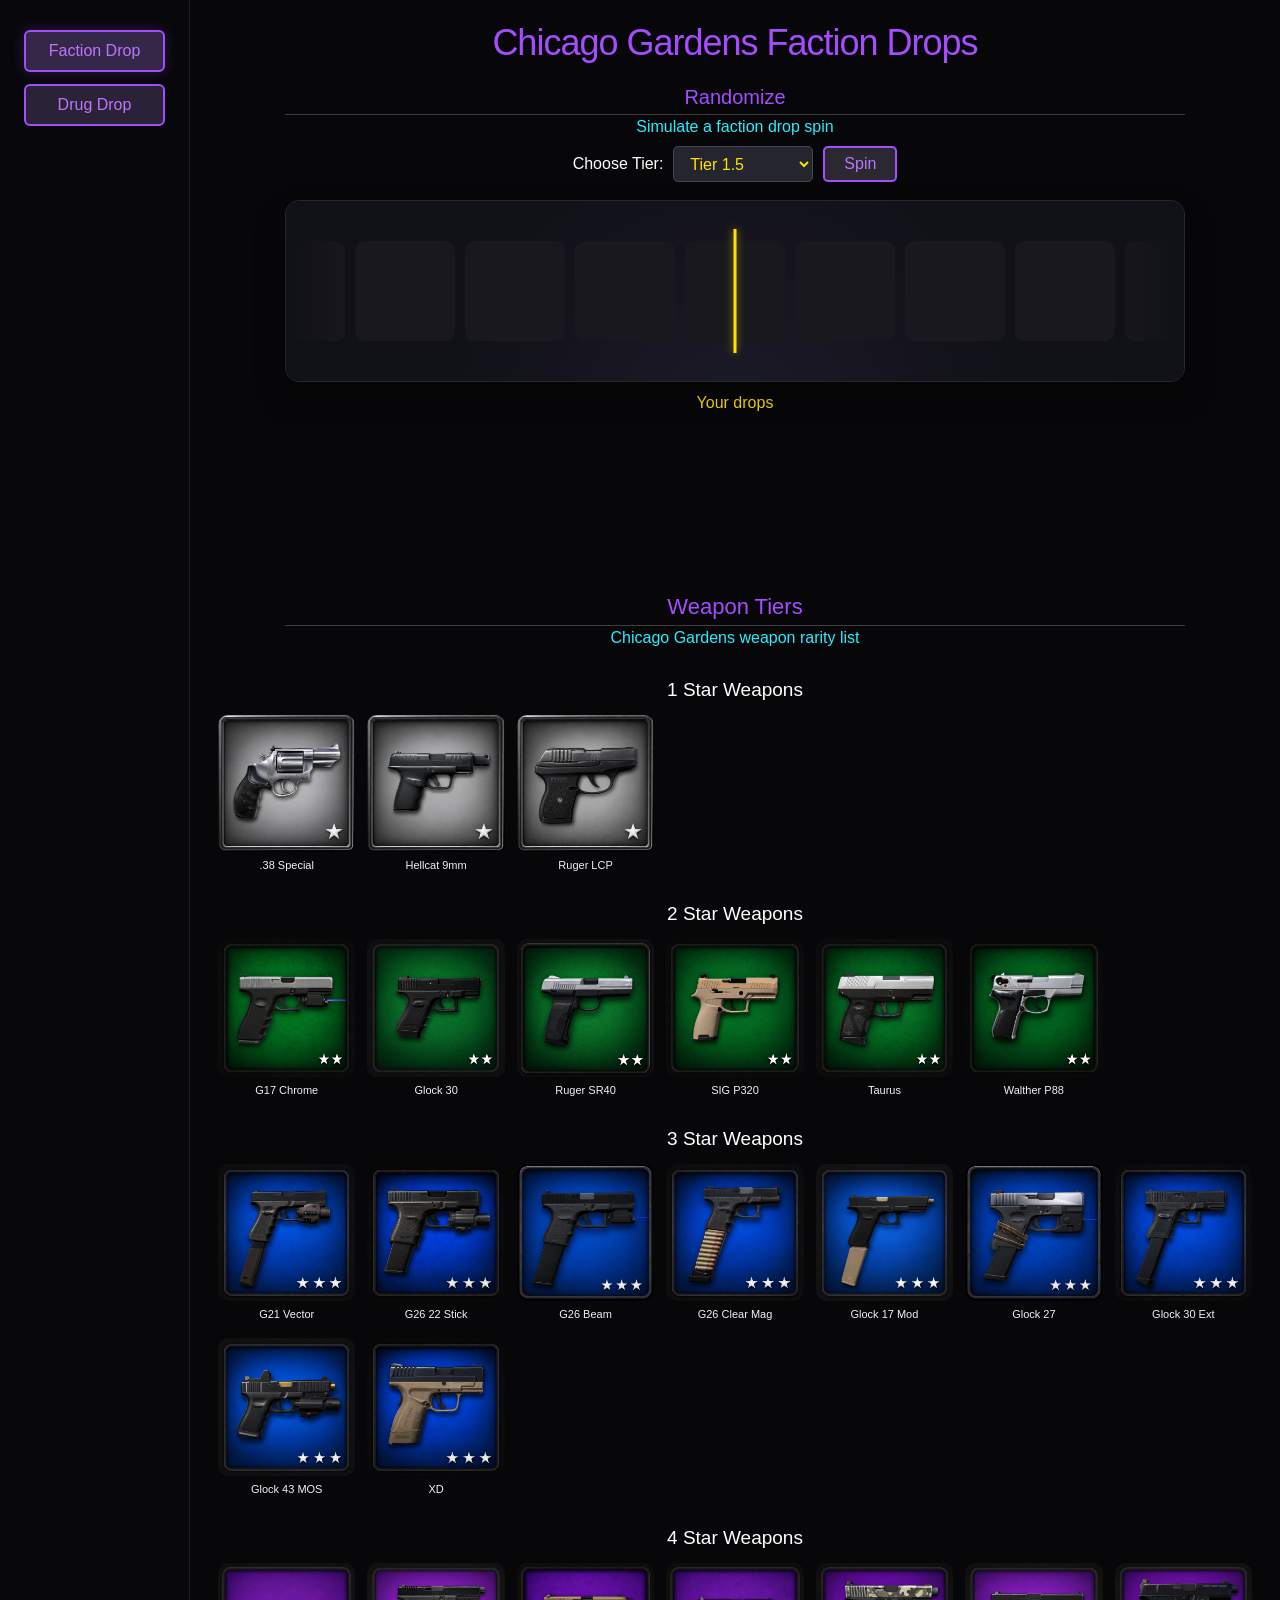
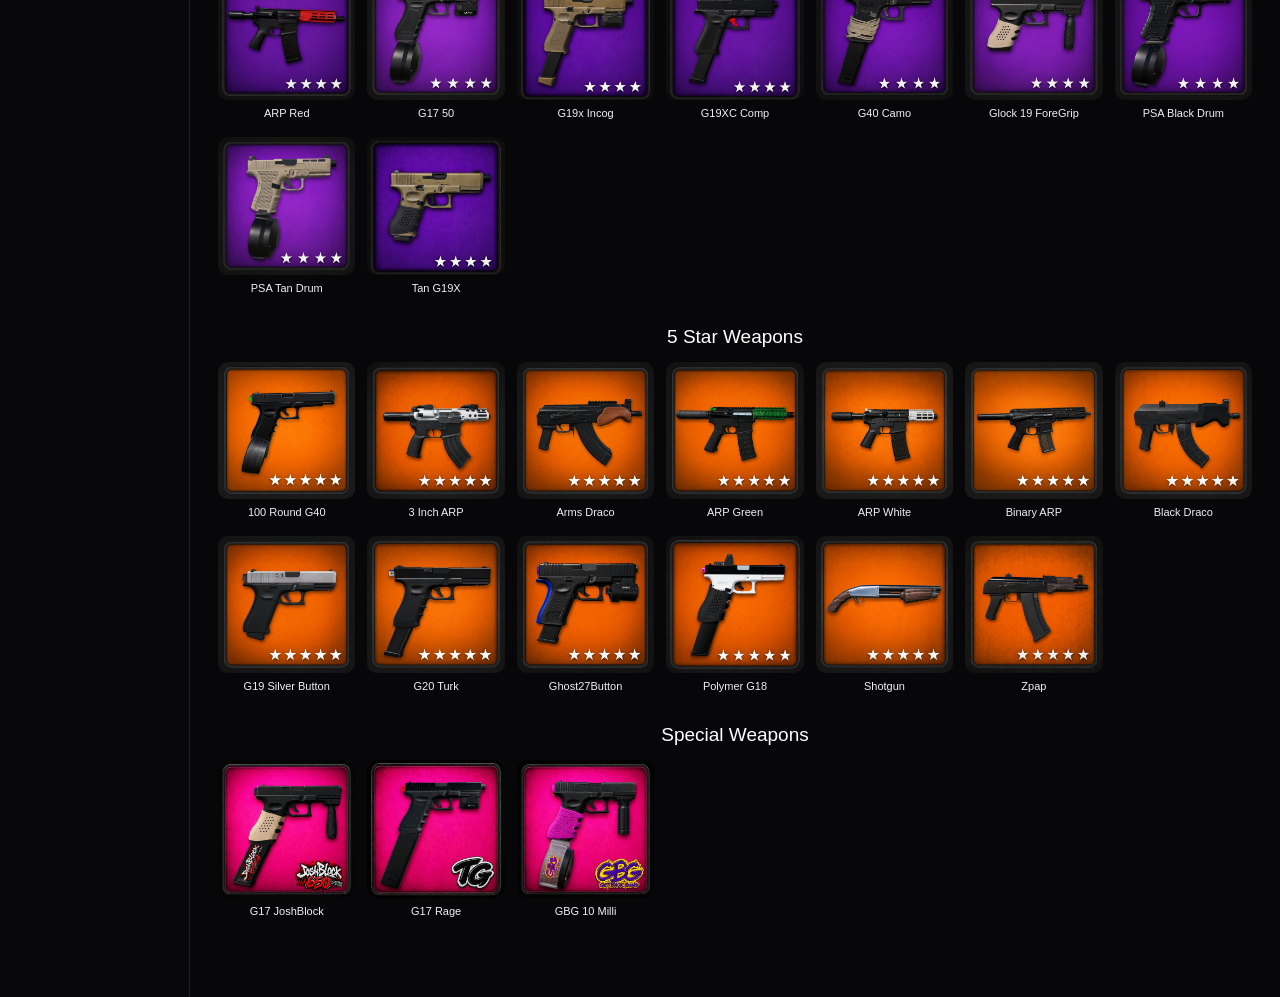
<file: index.html>
<!doctype html>
<html lang="en">
<head><meta charset="utf-8"><meta name="viewport" content="width=device-width,initial-scale=1"><meta name="theme-color" content="#050507"><title>Chicago Gardens Faction Drops</title><style>
:root{--bg:#070709;--panel:#111118;--panel-border:#272731;--text:#fff;--purple:#a54cff;--purple-soft:#be74ff;--cyan:#29edff;--yellow:#ffe300;--sidebar:#08080b;--card-w:100px;--card-h:100px;--gap:10px}
*{box-sizing:border-box}html,body{margin:0;min-height:100%;background:var(--bg);color:var(--text)}body{font-family:"Trebuchet MS","Arial Narrow",Arial,sans-serif}button,select{font:inherit}
.site-layout{display:grid;grid-template-columns:190px minmax(0,1fr);min-height:100vh}.sidebar{padding:30px 24px;background:var(--sidebar);border-right:1px solid #1c1c23}.sidebar-inner{position:sticky;top:24px;display:grid;gap:12px}
.nav-link{display:flex;align-items:center;justify-content:center;min-height:42px;padding:0 12px;text-decoration:none;border:2px solid var(--purple);border-radius:6px;background:#2a2337;color:var(--purple-soft);font-size:16px}.nav-link.active{background:#352748;box-shadow:0 0 14px rgba(165,76,255,.22)}
.content{min-width:0;padding:22px 28px 80px}.title{margin:0;text-align:center;color:var(--purple);font-size:36px;font-weight:400;letter-spacing:-1px}.randomizer,.tier-list{text-align:center}.randomizer{margin-top:22px}.section-title{margin:0;color:var(--purple);font-size:20px;font-weight:400}.divider{width:min(900px,100%);height:1px;margin:5px auto 0;background:#3c3c43}.subtitle{margin:3px 0 10px;color:var(--cyan);font-size:16px}
.controls{display:flex;align-items:center;justify-content:center;flex-wrap:wrap;gap:10px;margin-bottom:18px;font-size:16px}select{min-width:140px;height:36px;padding:0 36px 0 12px;border:1px solid #464653;border-radius:5px;background:#252530;color:var(--yellow);outline:none}.spin-btn{min-width:74px;height:36px;border:2px solid var(--purple);border-radius:5px;background:#2a2932;color:var(--purple-soft);cursor:pointer}.spin-btn:disabled{opacity:.55;cursor:not-allowed}
.spinner{position:relative;width:min(900px,100%);height:182px;margin:0 auto;overflow:hidden;border:1px solid var(--panel-border);border-radius:14px;background:radial-gradient(circle at 50% 125%,rgba(64,58,98,.22),transparent 58%),var(--panel);box-shadow:0 15px 30px rgba(0,0,0,.34)}.reel{position:absolute;left:0;top:40px;display:flex;gap:var(--gap);width:max-content;will-change:transform}.reel-card{flex:0 0 var(--card-w);width:var(--card-w);height:var(--card-h);overflow:hidden;border-radius:9px;background:#18181e}.reel-card img,.drop-card img,.tier-image img{display:block;width:100%;height:100%;object-fit:cover}
.picker{position:absolute;z-index:5;left:50%;top:28px;width:3px;height:124px;transform:translateX(-50%);background:var(--yellow);box-shadow:0 0 8px rgba(255,227,0,.6)}.fade{position:absolute;z-index:4;top:0;bottom:0;width:70px;pointer-events:none}.fade.left{left:0;background:linear-gradient(90deg,#111118 4%,rgba(17,17,24,0))}.fade.right{right:0;background:linear-gradient(270deg,#111118 4%,rgba(17,17,24,0))}
.drops-heading{margin:12px 0 10px;color:var(--yellow);font-size:16px;font-weight:400}.drops{display:flex;justify-content:center;flex-wrap:wrap;gap:10px;min-height:124px}.drop-card{position:relative;width:122px;height:122px;overflow:hidden;border:2px solid #4deeff;border-radius:11px;background:#121218;box-shadow:0 0 12px rgba(77,238,255,.36)}.drop-name{position:absolute;z-index:2;top:5px;left:5px;right:5px;overflow:hidden;padding:3px 5px;border:1px solid rgba(255,255,255,.32);border-radius:5px;background:rgba(8,8,11,.72);color:#fff;font-size:11px;white-space:nowrap;text-overflow:ellipsis;text-align:left}
.tier-list{margin-top:48px}.tier-list>h2{margin:0;color:var(--purple);font-size:22px;font-weight:400}.tier-block{margin-top:32px}.tier-block h3{margin:0 0 14px;font-size:19px;font-weight:400}.grid{display:grid;grid-template-columns:repeat(auto-fill,minmax(125px,1fr));gap:18px 12px}.tier-card{min-width:0}.tier-image{width:100%;aspect-ratio:1/1;overflow:hidden;border-radius:10px;background:#15151b}.tier-name{margin-top:7px;overflow:hidden;color:#f1f1f4;font-size:11px;white-space:nowrap;text-overflow:ellipsis}
@media(max-width:850px){.site-layout{grid-template-columns:1fr}.sidebar{padding:14px;border-right:0;border-bottom:1px solid #1c1c23}.sidebar-inner{position:static;grid-template-columns:1fr 1fr}.content{padding:18px 12px 60px}.title{font-size:28px}}
@media(max-width:520px){:root{--card-w:84px;--card-h:84px;--gap:8px}.spinner{height:160px}.reel{top:37px}.picker{top:25px;height:110px}.fade{width:34px}.grid{grid-template-columns:repeat(2,minmax(0,1fr))}.drop-card{width:104px;height:104px}}
</style></head>
<body>
<div class="site-layout">
<aside class="sidebar"><div class="sidebar-inner"><a class="nav-link active" href="index.html">Faction Drop</a><a class="nav-link " href="drugs.html">Drug Drop</a></div></aside>
<main class="content">
<h1 class="title">Chicago Gardens Faction Drops</h1>
<section class="randomizer">
<h2 class="section-title">Randomize</h2><div class="divider"></div><p class="subtitle">Simulate a faction drop spin</p>
<div class="controls"><label for="tierSelect">Choose Tier:</label><select id="tierSelect"></select><button class="spin-btn" id="spinButton" type="button">Spin</button></div>
<div class="spinner" id="spinner"><div class="fade left"></div><div class="fade right"></div><div class="reel" id="reel"></div><div class="picker"></div></div>
<h3 class="drops-heading">Your drops</h3><div class="drops" id="drops"></div>
</section>
<section class="tier-list"><h2>Weapon Tiers</h2><div class="divider"></div><p class="subtitle">Chicago Gardens weapon rarity list</p><div id="tierList"></div></section>
</main></div>
<script>const PAGE_DATA={"tiers":{"Test Drop":{"ids":["38-special","chatgpt-image-aug-5-2026-09-17-29-pm","ruger-lcp","g17-chrome","glock-30","rugersr40","chatgpt-image-aug-5-2026-09-02-56-pm","taurus","waltherp882"],"count":2},"Tier 1":{"ids":["38-special","chatgpt-image-aug-5-2026-09-17-29-pm","ruger-lcp","g17-chrome","glock-30","rugersr40","chatgpt-image-aug-5-2026-09-02-56-pm","taurus","waltherp882","xd","glock-17-mod","g21-vec"],"count":4},"Tier 1.5":{"ids":["38-special","chatgpt-image-aug-5-2026-09-17-29-pm","ruger-lcp","g17-chrome","glock-30","rugersr40","chatgpt-image-aug-5-2026-09-02-56-pm","taurus","waltherp882","g21-vec","g26-22-stick","g26-beam","g26-clear-mag","glock-17-mod","glock-27","glock-30-ext","glock-43-mos","xd","glock-19-foregrip","g19x-incog","g40cammo","chatgpt-image-aug-5-2026-05-01-48-pm","chatgpt-image-aug-5-2026-04-55-58-pm"],"count":4},"Tier 2":{"ids":["g17-chrome","glock-30","rugersr40","chatgpt-image-aug-5-2026-09-02-56-pm","taurus","waltherp882","g21-vec","g26-22-stick","g26-beam","g26-clear-mag","glock-17-mod","glock-27","glock-30-ext","glock-43-mos","xd","arp-red","g17-50-image","g19x-incog","g19xc-comp","g40cammo","glock-19-foregrip","chatgpt-image-aug-5-2026-04-55-58-pm","chatgpt-image-aug-5-2026-05-01-48-pm","tang19x-image","chatgpt-image-aug-5-2026-05-14-15-pm","3-inch-arp-fixed","arms-draco","arp-green","arpwhite","binaryarp-image","chatgpt-image-aug-5-2026-04-37-29-pm","g19-silverbutton","chatgpt-image-aug-5-2026-05-10-35-pm","ghost27-new","polymer-g18","shotgun","zpap"],"count":6}},"items":[{"id":"g17-joshblock","name":"G17 JoshBlock","image":"g17-joshblock.webp","stars":0},{"id":"g17-rage","name":"G17 Rage","image":"g17-rage.webp","stars":0},{"id":"gbg-10-milli","name":"GBG 10 Milli","image":"gbg-10-milli.webp","stars":0,"sourceName":"GBG 10 Milli.png"},{"id":"38-special","name":".38 Special","image":"38-special.webp","stars":1,"sourceName":"38 special.png"},{"id":"chatgpt-image-aug-5-2026-09-17-29-pm","name":"Hellcat 9mm","image":"chatgpt-image-aug-5-2026-09-17-29-pm.webp","stars":1,"sourceName":"ChatGPT Image Aug 5, 2026, 09_17_29 PM.png"},{"id":"ruger-lcp","name":"Ruger LCP","image":"ruger-lcp.webp","stars":1,"sourceName":"Ruger LCP.png"},{"id":"g17-chrome","name":"G17 Chrome","image":"g17-chrome.webp","stars":2},{"id":"glock-30","name":"Glock 30","image":"glock-30.webp","stars":2,"sourceName":"Glock 30.png"},{"id":"rugersr40","name":"Ruger SR40","image":"rugersr40.webp","stars":2,"sourceName":"RugerSR40.png"},{"id":"chatgpt-image-aug-5-2026-09-02-56-pm","name":"SIG P320","image":"chatgpt-image-aug-5-2026-09-02-56-pm.webp","stars":2,"sourceName":"ChatGPT Image Aug 5, 2026, 09_02_56 PM.png"},{"id":"taurus","name":"Taurus","image":"taurus.webp","stars":2,"sourceName":"Taurus.png"},{"id":"waltherp882","name":"Walther P88","image":"waltherp882.webp","stars":2,"sourceName":"WaltherP882.png"},{"id":"g21-vec","name":"G21 Vector","image":"g21-vec.webp","stars":3,"sourceName":"G21 Vec.png"},{"id":"g26-22-stick","name":"G26 22 Stick","image":"g26-22-stick.webp","stars":3,"sourceName":"G26 22 Stick.png"},{"id":"g26-beam","name":"G26 Beam","image":"g26-beam.webp","stars":3,"sourceName":"G26 Beam.png"},{"id":"g26-clear-mag","name":"G26 Clear Mag","image":"g26-clear-mag.webp","stars":3,"sourceName":"g26 clear mag.png"},{"id":"glock-17-mod","name":"Glock 17 Mod","image":"glock-17-mod.webp","stars":3,"sourceName":"Glock 17 Mod.png"},{"id":"glock-27","name":"Glock 27","image":"glock-27.webp","stars":3,"sourceName":"Glock 27.png"},{"id":"glock-30-ext","name":"Glock 30 Ext","image":"glock-30-ext.webp","stars":3,"sourceName":"Glock 30 Ext.png"},{"id":"glock-43-mos","name":"Glock 43 MOS","image":"glock-43-mos.webp","stars":3,"sourceName":"GLock 43 mos.png"},{"id":"xd","name":"XD","image":"xd.webp","stars":3,"sourceName":"XD.png"},{"id":"arp-red","name":"ARP Red","image":"arp-red.webp","stars":4,"sourceName":"ARP RED.png"},{"id":"g17-50-image","name":"G17 50","image":"g17-50-image.webp","stars":4,"sourceName":"g17 50 image.png"},{"id":"g19x-incog","name":"G19x Incog","image":"g19x-incog.webp","stars":4},{"id":"g19xc-comp","name":"G19XC Comp","image":"g19xc-comp.webp","stars":4,"sourceName":"G19XC COMP.png"},{"id":"g40cammo","name":"G40 Camo","image":"g40cammo.webp","stars":4,"sourceName":"g40cammo.png"},{"id":"glock-19-foregrip","name":"Glock 19 ForeGrip","image":"glock-19-foregrip.webp","stars":4,"sourceName":"Glock 19 ForeGrip.png"},{"id":"chatgpt-image-aug-5-2026-04-55-58-pm","name":"PSA Black Drum","image":"chatgpt-image-aug-5-2026-04-55-58-pm.webp","stars":4,"sourceName":"ChatGPT Image Aug 5, 2026, 04_55_58 PM.png"},{"id":"chatgpt-image-aug-5-2026-05-01-48-pm","name":"PSA Tan Drum","image":"chatgpt-image-aug-5-2026-05-01-48-pm.webp","stars":4,"sourceName":"ChatGPT Image Aug 5, 2026, 05_01_48 PM.png"},{"id":"tang19x-image","name":"Tan G19X","image":"tang19x-image.webp","stars":4,"sourceName":"TanG19x Image.png"},{"id":"chatgpt-image-aug-5-2026-05-14-15-pm","name":"100 Round G40","image":"chatgpt-image-aug-5-2026-05-14-15-pm.webp","stars":5,"sourceName":"ChatGPT Image Aug 5, 2026, 05_14_15 PM.png"},{"id":"3-inch-arp-fixed","name":"3 Inch ARP","image":"3-inch-arp-fixed.webp","stars":5,"sourceName":"3 inch arp fixed.png"},{"id":"arms-draco","name":"Arms Draco","image":"arms-draco.webp","stars":5,"sourceName":"Arms Draco.png"},{"id":"arp-green","name":"ARP Green","image":"arp-green.webp","stars":5,"sourceName":"ARP GREEN.png"},{"id":"arpwhite","name":"ARP White","image":"arpwhite.webp","stars":5,"sourceName":"ARPWHITE.png"},{"id":"binaryarp-image","name":"Binary ARP","image":"binaryarp-image.webp","stars":5,"sourceName":"BinaryARP image.png"},{"id":"chatgpt-image-aug-5-2026-04-37-29-pm","name":"Black Draco","image":"chatgpt-image-aug-5-2026-04-37-29-pm.webp","stars":5,"sourceName":"ChatGPT Image Aug 5, 2026, 04_37_29 PM.png"},{"id":"g19-silverbutton","name":"G19 Silver Button","image":"g19-silverbutton.webp","stars":5,"sourceName":"G19 SilverButton.png"},{"id":"chatgpt-image-aug-5-2026-05-10-35-pm","name":"G20 Turk","image":"chatgpt-image-aug-5-2026-05-10-35-pm.webp","stars":5,"sourceName":"ChatGPT Image Aug 5, 2026, 05_10_35 PM.png"},{"id":"ghost27-new","name":"Ghost27Button","image":"ghost27-new.webp","stars":5,"sourceName":"Ghost27 new.png"},{"id":"polymer-g18","name":"Polymer G18","image":"polymer-g18.webp","stars":5,"sourceName":"Polymer G18.png"},{"id":"shotgun","name":"Shotgun","image":"shotgun.webp","stars":5,"sourceName":"shotgun.png"},{"id":"zpap","name":"Zpap","image":"zpap.webp","stars":5}],"settings":{"spinDurationMs":2100,"pauseBetweenRollsMs":180}};
function randomItem(items){return items[Math.floor(Math.random()*items.length)]}
function wait(ms){return new Promise(resolve=>setTimeout(resolve,ms))}
function populateSelect(select,configMap,preferred){select.replaceChildren();Object.keys(configMap).forEach(name=>{const opt=document.createElement("option");opt.value=name;opt.textContent=name;select.appendChild(opt)});if(preferred&&configMap[preferred])select.value=preferred}
function makeReelCard(item){const card=document.createElement("div");card.className="reel-card";const img=document.createElement("img");img.src=item.image;img.alt=item.name;img.draggable=false;card.appendChild(img);return card}
function makeDropCard(item){const card=document.createElement("div");card.className="drop-card";const img=document.createElement("img");img.src=item.image;img.alt=item.name;img.draggable=false;const name=document.createElement("div");name.className="drop-name";name.textContent=item.name;card.append(img,name);return card}
function setupSpinner({selectId,spinId,spinnerId,reelId,dropsId,configMap,itemMap,preferred,settings}){const select=document.getElementById(selectId),spinBtn=document.getElementById(spinId),spinner=document.getElementById(spinnerId),reel=document.getElementById(reelId),drops=document.getElementById(dropsId);let spinning=false;
function pool(){const cfg=configMap[select.value];return cfg?cfg.ids.map(id=>itemMap.get(id)).filter(Boolean):[]}
function centerIdle(){if(spinning)return;const items=pool();reel.style.transition="none";reel.replaceChildren();if(!items.length)return;const seq=[];for(let i=0;i<14;i++)seq.push(items[i%items.length]);seq.forEach(item=>reel.appendChild(makeReelCard(item)));requestAnimationFrame(()=>{const first=reel.querySelector(".reel-card");if(!first)return;const w=first.getBoundingClientRect().width,gap=parseFloat(getComputedStyle(reel).gap)||0,step=w+gap,index=Math.min(4,seq.length-1);reel.style.transform=`translateX(${spinner.clientWidth/2-(index*step+w/2)}px)`})}
async function rollOnce(items){const total=58,winnerIndex=total-7,winner=randomItem(items),seq=Array.from({length:total},()=>randomItem(items));seq[winnerIndex]=winner;reel.style.transition="none";reel.style.transform="translateX(0px)";reel.replaceChildren(...seq.map(makeReelCard));await new Promise(resolve=>requestAnimationFrame(()=>requestAnimationFrame(resolve)));const first=reel.querySelector(".reel-card"),w=first.getBoundingClientRect().width,gap=parseFloat(getComputedStyle(reel).gap)||0,step=w+gap,jitter=(Math.random()-.5)*w*.42,x=spinner.clientWidth/2-(winnerIndex*step+w/2)+jitter;reel.style.transition=`transform ${settings.spinDurationMs}ms cubic-bezier(.08,.64,.06,1)`;reel.style.transform=`translateX(${x}px)`;await wait(settings.spinDurationMs+80);return winner}
async function spin(){if(spinning)return;const cfg=configMap[select.value],items=pool();if(!cfg||!items.length)return;spinning=true;spinBtn.disabled=true;select.disabled=true;drops.replaceChildren();try{for(let i=0;i<cfg.count;i++){const winner=await rollOnce(items);drops.appendChild(makeDropCard(winner));if(i<cfg.count-1)await wait(settings.pauseBetweenRollsMs)}}finally{spinning=false;spinBtn.disabled=false;select.disabled=false}}
populateSelect(select,configMap,preferred);select.addEventListener("change",centerIdle);spinBtn.addEventListener("click",spin);window.addEventListener("resize",centerIdle);centerIdle()}
function renderTiers(containerId,items,groups){const root=document.getElementById(containerId);root.replaceChildren();groups.forEach(group=>{const list=items.filter(item=>item.stars===group.stars);if(!list.length)return;const block=document.createElement("section");block.className="tier-block";const h3=document.createElement("h3");h3.textContent=group.title;const grid=document.createElement("div");grid.className="grid";list.forEach(item=>{const card=document.createElement("article");card.className="tier-card";card.title=item.name;const imageWrap=document.createElement("div");imageWrap.className="tier-image";const img=document.createElement("img");img.src=item.image;img.alt=item.name;img.draggable=false;const name=document.createElement("div");name.className="tier-name";name.textContent=item.name;imageWrap.appendChild(img);card.append(imageWrap,name);grid.appendChild(card)});block.append(h3,grid);root.appendChild(block)})}

const itemMap=new Map(PAGE_DATA.items.map(item=>[item.id,item]));
setupSpinner({selectId:"tierSelect",spinId:"spinButton",spinnerId:"spinner",reelId:"reel",dropsId:"drops",configMap:PAGE_DATA.tiers,itemMap,preferred:"Tier 1.5",settings:PAGE_DATA.settings});
renderTiers("tierList",PAGE_DATA.items,[{stars:1,title:"1 Star Weapons"},{stars:2,title:"2 Star Weapons"},{stars:3,title:"3 Star Weapons"},{stars:4,title:"4 Star Weapons"},{stars:5,title:"5 Star Weapons"},{stars:0,title:"Special Weapons"}]);
</script>
</body></html>
</file>
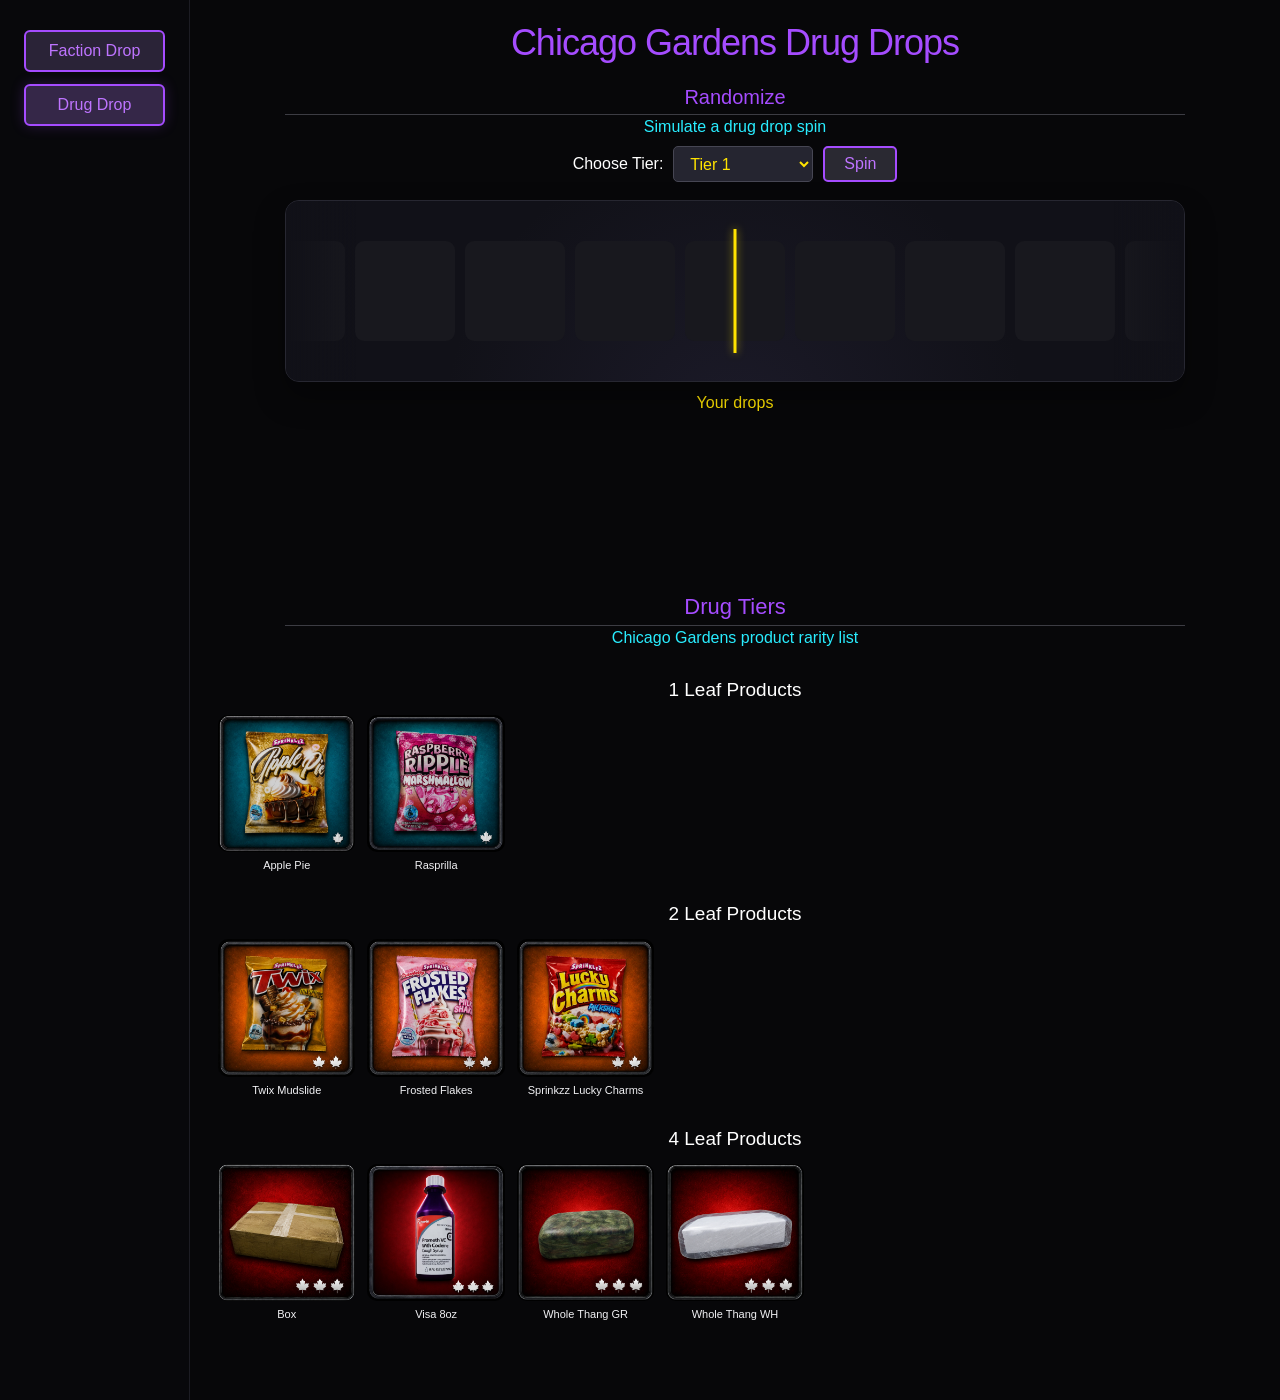
<file: drugs.html>
<!doctype html>
<html lang="en">
<head><meta charset="utf-8"><meta name="viewport" content="width=device-width,initial-scale=1"><meta name="theme-color" content="#050507"><title>Chicago Gardens Drug Drops</title><style>
:root{--bg:#070709;--panel:#111118;--panel-border:#272731;--text:#fff;--purple:#a54cff;--purple-soft:#be74ff;--cyan:#29edff;--yellow:#ffe300;--sidebar:#08080b;--card-w:100px;--card-h:100px;--gap:10px}
*{box-sizing:border-box}html,body{margin:0;min-height:100%;background:var(--bg);color:var(--text)}body{font-family:"Trebuchet MS","Arial Narrow",Arial,sans-serif}button,select{font:inherit}
.site-layout{display:grid;grid-template-columns:190px minmax(0,1fr);min-height:100vh}.sidebar{padding:30px 24px;background:var(--sidebar);border-right:1px solid #1c1c23}.sidebar-inner{position:sticky;top:24px;display:grid;gap:12px}
.nav-link{display:flex;align-items:center;justify-content:center;min-height:42px;padding:0 12px;text-decoration:none;border:2px solid var(--purple);border-radius:6px;background:#2a2337;color:var(--purple-soft);font-size:16px}.nav-link.active{background:#352748;box-shadow:0 0 14px rgba(165,76,255,.22)}
.content{min-width:0;padding:22px 28px 80px}.title{margin:0;text-align:center;color:var(--purple);font-size:36px;font-weight:400;letter-spacing:-1px}.randomizer,.tier-list{text-align:center}.randomizer{margin-top:22px}.section-title{margin:0;color:var(--purple);font-size:20px;font-weight:400}.divider{width:min(900px,100%);height:1px;margin:5px auto 0;background:#3c3c43}.subtitle{margin:3px 0 10px;color:var(--cyan);font-size:16px}
.controls{display:flex;align-items:center;justify-content:center;flex-wrap:wrap;gap:10px;margin-bottom:18px;font-size:16px}select{min-width:140px;height:36px;padding:0 36px 0 12px;border:1px solid #464653;border-radius:5px;background:#252530;color:var(--yellow);outline:none}.spin-btn{min-width:74px;height:36px;border:2px solid var(--purple);border-radius:5px;background:#2a2932;color:var(--purple-soft);cursor:pointer}.spin-btn:disabled{opacity:.55;cursor:not-allowed}
.spinner{position:relative;width:min(900px,100%);height:182px;margin:0 auto;overflow:hidden;border:1px solid var(--panel-border);border-radius:14px;background:radial-gradient(circle at 50% 125%,rgba(64,58,98,.22),transparent 58%),var(--panel);box-shadow:0 15px 30px rgba(0,0,0,.34)}.reel{position:absolute;left:0;top:40px;display:flex;gap:var(--gap);width:max-content;will-change:transform}.reel-card{flex:0 0 var(--card-w);width:var(--card-w);height:var(--card-h);overflow:hidden;border-radius:9px;background:#18181e}.reel-card img,.drop-card img,.tier-image img{display:block;width:100%;height:100%;object-fit:cover}
.picker{position:absolute;z-index:5;left:50%;top:28px;width:3px;height:124px;transform:translateX(-50%);background:var(--yellow);box-shadow:0 0 8px rgba(255,227,0,.6)}.fade{position:absolute;z-index:4;top:0;bottom:0;width:70px;pointer-events:none}.fade.left{left:0;background:linear-gradient(90deg,#111118 4%,rgba(17,17,24,0))}.fade.right{right:0;background:linear-gradient(270deg,#111118 4%,rgba(17,17,24,0))}
.drops-heading{margin:12px 0 10px;color:var(--yellow);font-size:16px;font-weight:400}.drops{display:flex;justify-content:center;flex-wrap:wrap;gap:10px;min-height:124px}.drop-card{position:relative;width:122px;height:122px;overflow:hidden;border:2px solid #4deeff;border-radius:11px;background:#121218;box-shadow:0 0 12px rgba(77,238,255,.36)}.drop-name{position:absolute;z-index:2;top:5px;left:5px;right:5px;overflow:hidden;padding:3px 5px;border:1px solid rgba(255,255,255,.32);border-radius:5px;background:rgba(8,8,11,.72);color:#fff;font-size:11px;white-space:nowrap;text-overflow:ellipsis;text-align:left}
.tier-list{margin-top:48px}.tier-list>h2{margin:0;color:var(--purple);font-size:22px;font-weight:400}.tier-block{margin-top:32px}.tier-block h3{margin:0 0 14px;font-size:19px;font-weight:400}.grid{display:grid;grid-template-columns:repeat(auto-fill,minmax(125px,1fr));gap:18px 12px}.tier-card{min-width:0}.tier-image{width:100%;aspect-ratio:1/1;overflow:hidden;border-radius:10px;background:#15151b}.tier-name{margin-top:7px;overflow:hidden;color:#f1f1f4;font-size:11px;white-space:nowrap;text-overflow:ellipsis}
@media(max-width:850px){.site-layout{grid-template-columns:1fr}.sidebar{padding:14px;border-right:0;border-bottom:1px solid #1c1c23}.sidebar-inner{position:static;grid-template-columns:1fr 1fr}.content{padding:18px 12px 60px}.title{font-size:28px}}
@media(max-width:520px){:root{--card-w:84px;--card-h:84px;--gap:8px}.spinner{height:160px}.reel{top:37px}.picker{top:25px;height:110px}.fade{width:34px}.grid{grid-template-columns:repeat(2,minmax(0,1fr))}.drop-card{width:104px;height:104px}}
</style></head>
<body>
<div class="site-layout">
<aside class="sidebar"><div class="sidebar-inner"><a class="nav-link " href="index.html">Faction Drop</a><a class="nav-link active" href="drugs.html">Drug Drop</a></div></aside>
<main class="content">
<h1 class="title">Chicago Gardens Drug Drops</h1>
<section class="randomizer">
<h2 class="section-title">Randomize</h2><div class="divider"></div><p class="subtitle">Simulate a drug drop spin</p>
<div class="controls"><label for="tierSelect">Choose Tier:</label><select id="tierSelect"></select><button class="spin-btn" id="spinButton" type="button">Spin</button></div>
<div class="spinner" id="spinner"><div class="fade left"></div><div class="fade right"></div><div class="reel" id="reel"></div><div class="picker"></div></div>
<h3 class="drops-heading">Your drops</h3><div class="drops" id="drops"></div>
</section>
<section class="tier-list"><h2>Drug Tiers</h2><div class="divider"></div><p class="subtitle">Chicago Gardens product rarity list</p><div id="tierList"></div></section>
</main></div>
<script>const PAGE_DATA={"tiers": {"Tier 1": {"ids": ["apple-pie", "twix-mudslide", "frosted-flakes", "rasprilla", "sprinkzz-lucky-charms"], "count": 4}, "Tier 1.5": {"ids": ["apple-pie", "twix-mudslide", "frosted-flakes", "rasprilla", "sprinkzz-lucky-charms"], "count": 4}, "Tier 2": {"ids": ["twix-mudslide", "box", "frosted-flakes", "sprinkzz-lucky-charms", "visa-8oz", "whole-thang-gr", "whole-thang-wh"], "count": 6}}, "items": [{"id": "apple-pie", "name": "Apple Pie", "image": "apple-pie.webp", "stars": 1}, {"id": "twix-mudslide", "name": "Twix Mudslide", "image": "twix-mudslide.webp", "stars": 2}, {"id": "box", "name": "Box", "image": "box.webp", "stars": 4}, {"id": "frosted-flakes", "name": "Frosted Flakes", "image": "frosted-flakes.webp", "stars": 2}, {"id": "rasprilla", "name": "Rasprilla", "image": "rasprilla.webp", "stars": 1}, {"id": "sprinkzz-lucky-charms", "name": "Sprinkzz Lucky Charms", "image": "sprinkzz-lucky-charms.webp", "stars": 2}, {"id": "visa-8oz", "name": "Visa 8oz", "image": "visa-8oz.webp", "stars": 4}, {"id": "whole-thang-gr", "name": "Whole Thang GR", "image": "whole-thang-gr.webp", "stars": 4}, {"id": "whole-thang-wh", "name": "Whole Thang WH", "image": "whole-thang-wh.webp", "stars": 4}], "settings": {"spinDurationMs": 2100, "pauseBetweenRollsMs": 180}};
function randomItem(items){return items[Math.floor(Math.random()*items.length)]}
function wait(ms){return new Promise(resolve=>setTimeout(resolve,ms))}
function populateSelect(select,configMap,preferred){select.replaceChildren();Object.keys(configMap).forEach(name=>{const opt=document.createElement("option");opt.value=name;opt.textContent=name;select.appendChild(opt)});if(preferred&&configMap[preferred])select.value=preferred}
function makeReelCard(item){const card=document.createElement("div");card.className="reel-card";const img=document.createElement("img");img.src=item.image;img.alt=item.name;img.draggable=false;card.appendChild(img);return card}
function makeDropCard(item){const card=document.createElement("div");card.className="drop-card";const img=document.createElement("img");img.src=item.image;img.alt=item.name;img.draggable=false;const name=document.createElement("div");name.className="drop-name";name.textContent=item.name;card.append(img,name);return card}
function setupSpinner({selectId,spinId,spinnerId,reelId,dropsId,configMap,itemMap,preferred,settings}){const select=document.getElementById(selectId),spinBtn=document.getElementById(spinId),spinner=document.getElementById(spinnerId),reel=document.getElementById(reelId),drops=document.getElementById(dropsId);let spinning=false;
function pool(){const cfg=configMap[select.value];return cfg?cfg.ids.map(id=>itemMap.get(id)).filter(Boolean):[]}
function centerIdle(){if(spinning)return;const items=pool();reel.style.transition="none";reel.replaceChildren();if(!items.length)return;const seq=[];for(let i=0;i<14;i++)seq.push(items[i%items.length]);seq.forEach(item=>reel.appendChild(makeReelCard(item)));requestAnimationFrame(()=>{const first=reel.querySelector(".reel-card");if(!first)return;const w=first.getBoundingClientRect().width,gap=parseFloat(getComputedStyle(reel).gap)||0,step=w+gap,index=Math.min(4,seq.length-1);reel.style.transform=`translateX(${spinner.clientWidth/2-(index*step+w/2)}px)`})}
async function rollOnce(items){const total=58,winnerIndex=total-7,winner=randomItem(items),seq=Array.from({length:total},()=>randomItem(items));seq[winnerIndex]=winner;reel.style.transition="none";reel.style.transform="translateX(0px)";reel.replaceChildren(...seq.map(makeReelCard));await new Promise(resolve=>requestAnimationFrame(()=>requestAnimationFrame(resolve)));const first=reel.querySelector(".reel-card"),w=first.getBoundingClientRect().width,gap=parseFloat(getComputedStyle(reel).gap)||0,step=w+gap,jitter=(Math.random()-.5)*w*.42,x=spinner.clientWidth/2-(winnerIndex*step+w/2)+jitter;reel.style.transition=`transform ${settings.spinDurationMs}ms cubic-bezier(.08,.64,.06,1)`;reel.style.transform=`translateX(${x}px)`;await wait(settings.spinDurationMs+80);return winner}
async function spin(){if(spinning)return;const cfg=configMap[select.value],items=pool();if(!cfg||!items.length)return;spinning=true;spinBtn.disabled=true;select.disabled=true;drops.replaceChildren();try{for(let i=0;i<cfg.count;i++){const winner=await rollOnce(items);drops.appendChild(makeDropCard(winner));if(i<cfg.count-1)await wait(settings.pauseBetweenRollsMs)}}finally{spinning=false;spinBtn.disabled=false;select.disabled=false}}
populateSelect(select,configMap,preferred);select.addEventListener("change",centerIdle);spinBtn.addEventListener("click",spin);window.addEventListener("resize",centerIdle);centerIdle()}
function renderTiers(containerId,items,groups){const root=document.getElementById(containerId);root.replaceChildren();groups.forEach(group=>{const list=items.filter(item=>item.stars===group.stars);if(!list.length)return;const block=document.createElement("section");block.className="tier-block";const h3=document.createElement("h3");h3.textContent=group.title;const grid=document.createElement("div");grid.className="grid";list.forEach(item=>{const card=document.createElement("article");card.className="tier-card";card.title=item.name;const imageWrap=document.createElement("div");imageWrap.className="tier-image";const img=document.createElement("img");img.src=item.image;img.alt=item.name;img.draggable=false;const name=document.createElement("div");name.className="tier-name";name.textContent=item.name;imageWrap.appendChild(img);card.append(imageWrap,name);grid.appendChild(card)});block.append(h3,grid);root.appendChild(block)})}

const itemMap=new Map(PAGE_DATA.items.map(item=>[item.id,item]));
setupSpinner({selectId:"tierSelect",spinId:"spinButton",spinnerId:"spinner",reelId:"reel",dropsId:"drops",configMap:PAGE_DATA.tiers,itemMap,preferred:"Tier 1",settings:PAGE_DATA.settings});
renderTiers("tierList",PAGE_DATA.items,[{stars:1,title:"1 Leaf Products"},{stars:2,title:"2 Leaf Products"},{stars:3,title:"3 Leaf Products"},{stars:4,title:"4 Leaf Products"}]);
</script>
</body></html>
</file>
